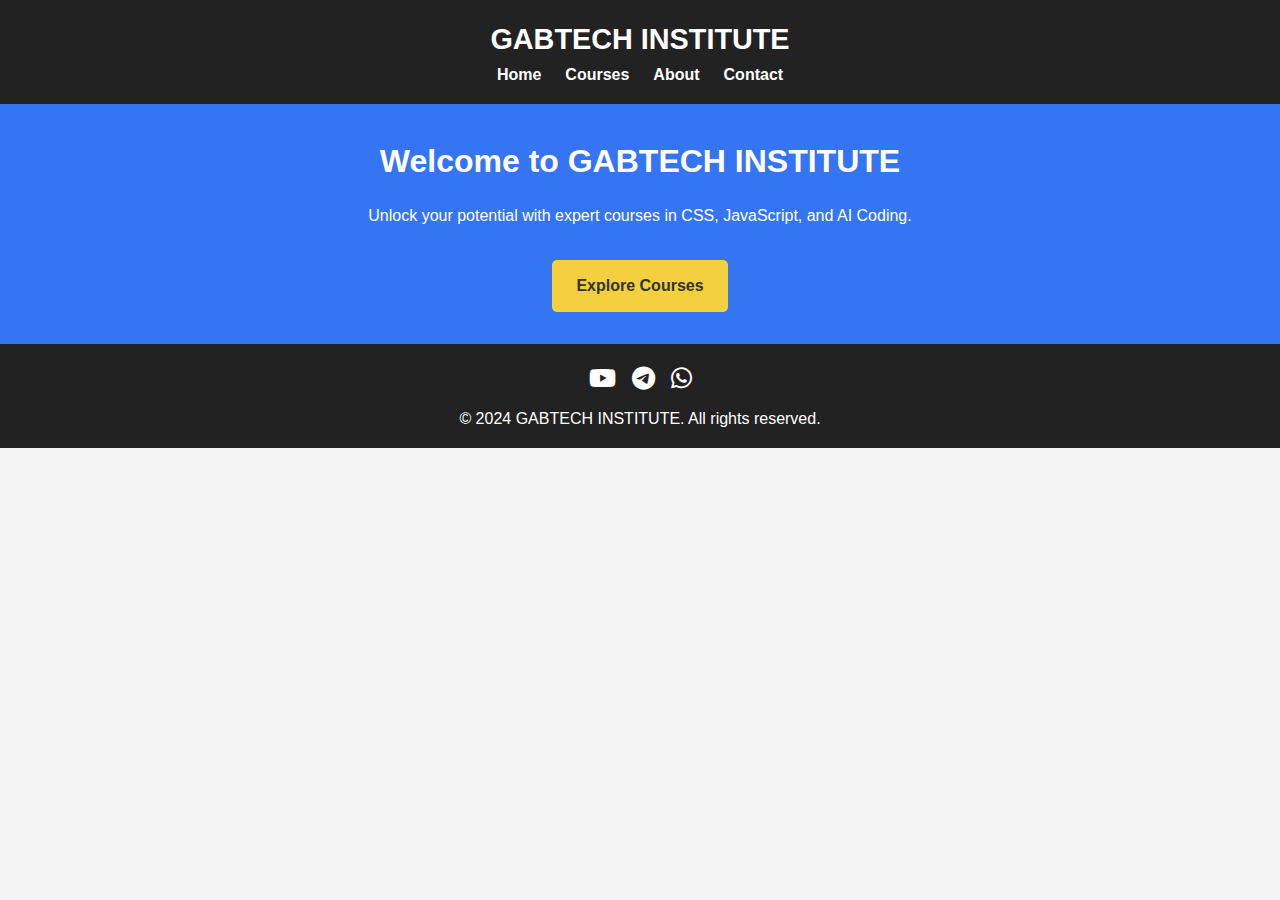
<file: index.html>
<!DOCTYPE html>
<html lang="en">
<head>
  <meta charset="UTF-8">
  <meta name="viewport" content="width=device-width, initial-scale=1.0">
  <title>GABTECH INSTITUTE</title>
  <link rel="stylesheet" href="styles.css">
  <!-- Font Awesome for social icons -->
  <link rel="stylesheet" href="https://cdnjs.cloudflare.com/ajax/libs/font-awesome/6.0.0/css/all.min.css">
</head>
<body>
  <!-- Header Section -->
  <header class="header">
    <div class="container">
      <h1 class="logo">GABTECH INSTITUTE</h1>
      <nav>
        <ul class="nav-links">
          <li><a href="index.html">Home</a></li>
          <li><a href="courses.html">Courses</a></li>
          <li><a href="about.html">About</a></li>
          <li><a href="contact.html">Contact</a></li>
        </ul>
      </nav>
    </div>
  </header>

  <!-- Brand Identity Section -->
  <section class="intro">
    <div class="container">
      <h2>Welcome to GABTECH INSTITUTE</h2>
      <p>Unlock your potential with expert courses in CSS, JavaScript, and AI Coding.</p>
      <a href="courses.html" class="btn">Explore Courses</a>
    </div>
  </section>

  <!-- Footer -->
  <footer>
    <div class="container">
      <div class="social-links">
        <a href="https://www.youtube.com/@Shadow_Chronicles_Official" target="_blank"><i class="fab fa-youtube"></i></a>
        <a href="https://t.me/web_dev_program2025" target="_blank"><i class="fab fa-telegram"></i></a>
        <a href="https://chat.whatsapp.com/JgtVMD49pRiHEqq6OdE1Dw" target="_blank"><i class="fab fa-whatsapp"></i></a>
      </div>
      <p>&copy; 2024 GABTECH INSTITUTE. All rights reserved.</p>
    </div>
  </footer>
</body>
</html>
</file>
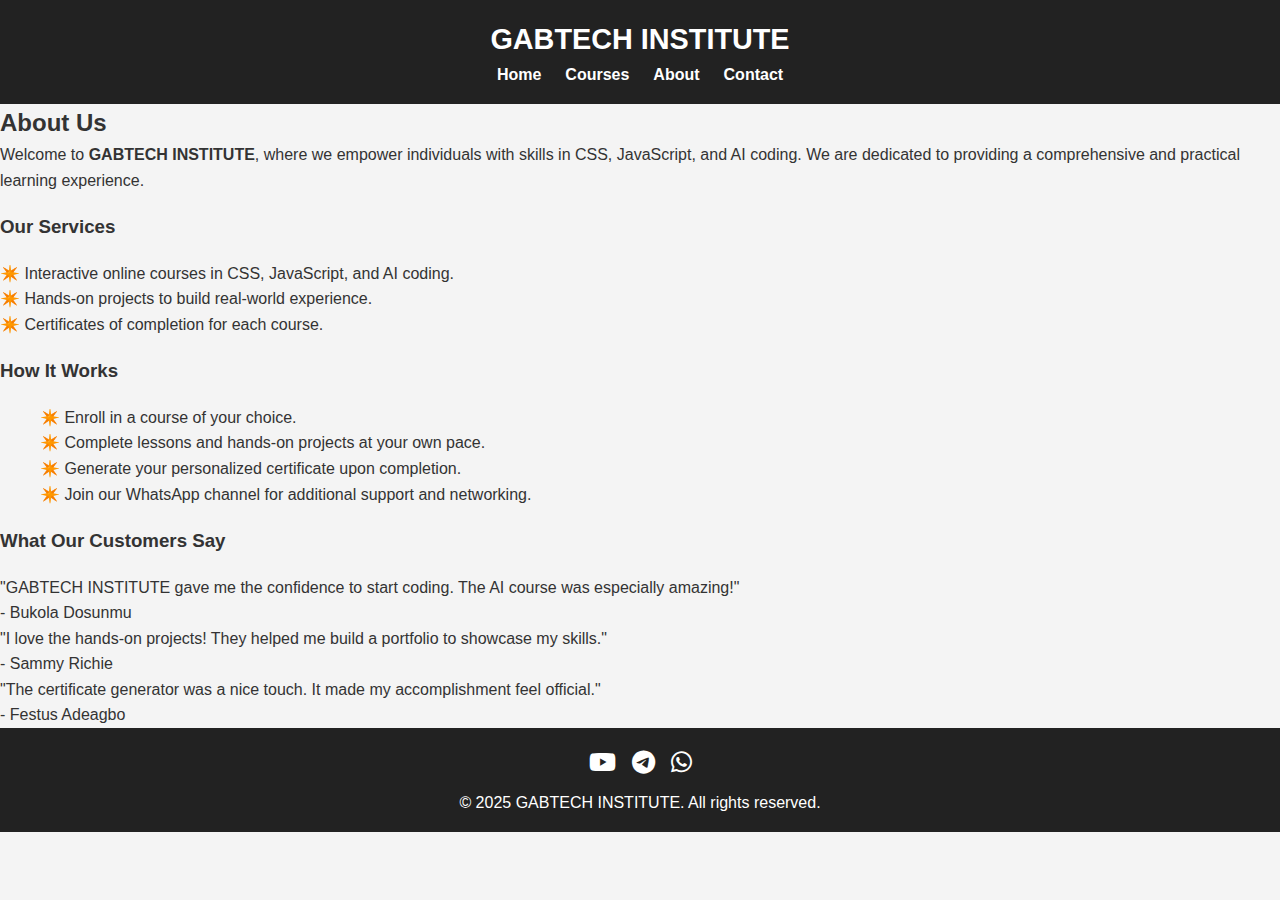
<file: about.html>
<!DOCTYPE html>
<html lang="en">
<head>
  <meta charset="UTF-8">
  <meta name="viewport" content="width=device-width, initial-scale=1.0">
  <title>About Us - GABTECH INSTITUTE</title>
  <link rel="stylesheet" href="styles.css">
  <link rel="stylesheet" href="https://cdnjs.cloudflare.com/ajax/libs/font-awesome/6.0.0/css/all.min.css">
  
  <link rel="stylesheet" href="https://cdn.jsdelivr.net/npm/aos@2.3.4/dist/aos.css">
<script src="https://cdn.jsdelivr.net/npm/aos@2.3.4/dist/aos.js"></script>
  
</head>
<body>
    
   
    
  <!-- Header Section -->
  <header class="header">
    <div class="container">
      <h1 class="logo">GABTECH INSTITUTE</h1>
      <nav>
        <ul class="nav-links">
          <li><a href="index.html">Home</a></li>
          <li><a href="courses.html">Courses</a></li>
          <li><a href="about.html">About</a></li>
          <li><a href="contact.html">Contact</a></li>
        </ul>
      </nav>
    </div>
  </header>

  <!-- About Section -->
   <section class="about">
    <div class="container">
      <h2>About Us</h2>
      <p>Welcome to <strong>GABTECH INSTITUTE</strong>, where we empower individuals with skills in CSS, JavaScript, and AI coding. We are dedicated to providing a comprehensive and practical learning experience.</p> 
      

      <h3>Our Services</h3>
      <ul>
        <li>✴️ Interactive online courses in CSS, JavaScript, and AI coding.</li>
        <li>✴️  Hands-on projects to build real-world experience.</li>
        <li>✴️  Certificates of completion for each course.</li>
      </ul>

      <h3>How It Works</h3>
      <ol>
        <li>✴️ Enroll in a course of your choice.</li>
        <li>✴️ Complete lessons and hands-on projects at your own pace.</li>
        <li>✴️ Generate your personalized certificate upon completion.</li>
        <li>✴️ Join our WhatsApp channel for additional support and networking.</li>
      </ol>
        
      <h3>What Our Customers Say</h3>
      <div class="testimonials">
        <div class="testimonial">
          <p>"GABTECH INSTITUTE gave me the confidence to start coding. The AI course was especially amazing!"</p>
          <span>- Bukola Dosunmu</span>
        </div>
        <div class="testimonial">
          <p>"I love the hands-on projects! They helped me build a portfolio to showcase my skills."</p>
          <span>- Sammy Richie</span>
        </div>
        <div class="testimonial">
          <p>"The certificate generator was a nice touch. It made my accomplishment feel official."</p>
          <span>- Festus Adeagbo</span>
        </div>
      </div>
    </div>
   
  </section>
  
  <script src="about.js"></script>

<script>
  AOS.init({
    duration: 1000, // Animation duration (1 second)
    once: true, // Animate only once
  });
</script>
  <!-- Footer -->
  <footer>
    <div class="container">
      <div class="social-links">
        <a href="https://www.youtube.com/@Shadow_Chronicles_Official"><i class="fab fa-youtube"></i></a>
        <a href="https://t.me/web_dev_program2025"><i class="fab fa-telegram"></i></a>
        <a href="https://chat.whatsapp.com/JgtVMD49pRiHEqq6OdE1Dw"><i class="fab fa-whatsapp"></i></a>
      </div>
      <p>&copy; 2025 GABTECH INSTITUTE. All rights reserved.</p>
    </div>
  </footer>
</body>
</html>
</file>
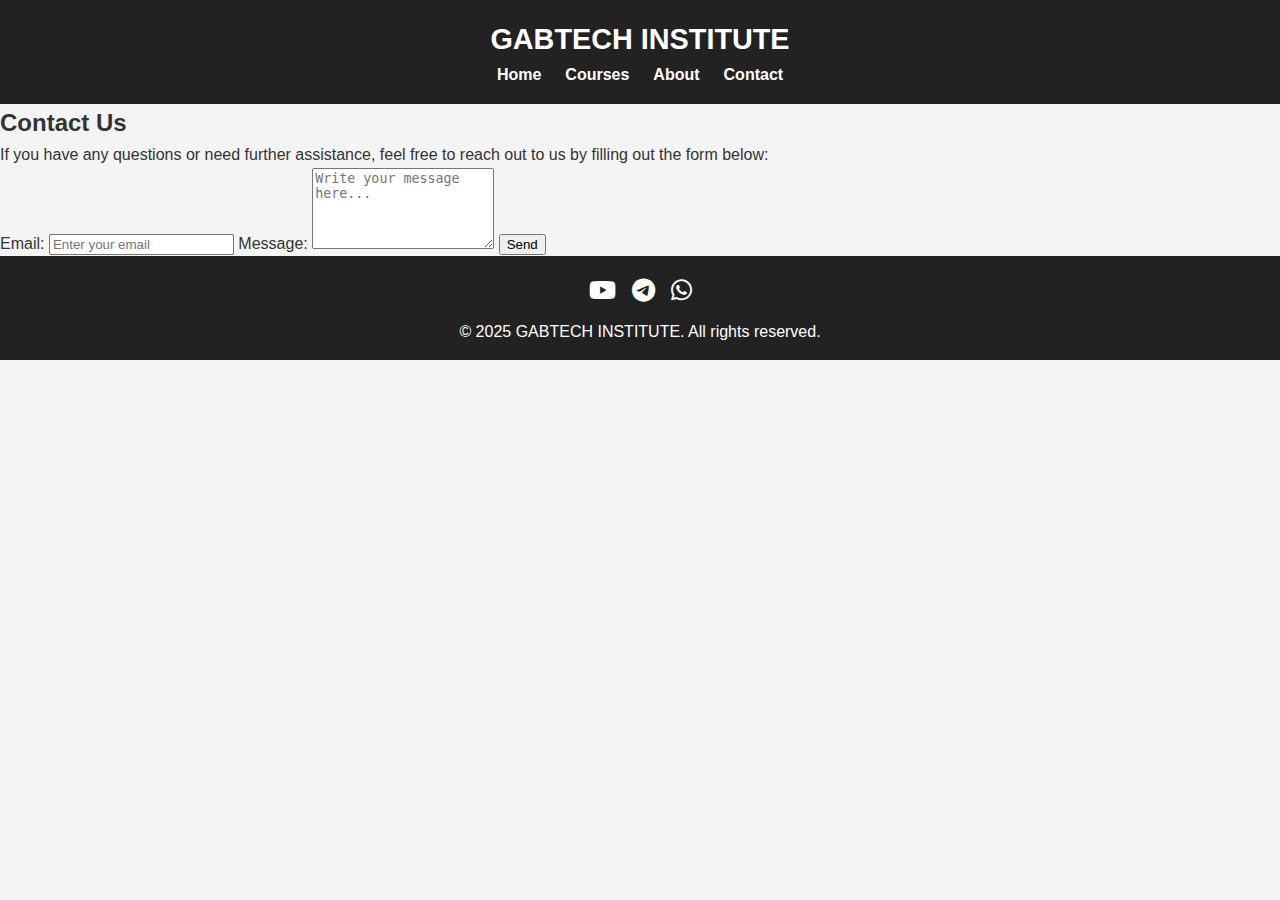
<file: contact.html>
<!DOCTYPE html>
<html lang="en">
<head>
  <meta charset="UTF-8">
  <meta name="viewport" content="width=device-width, initial-scale=1.0">
  <title>Contact Us - GABTECH INSTITUTE</title>
  <link rel="stylesheet" href="styles.css">
  <link rel="stylesheet" href="https://cdnjs.cloudflare.com/ajax/libs/font-awesome/6.0.0/css/all.min.css"> 
  
</head>
<body>
  <!-- Header -->
  <header class="header">
    <div class="container">
      <h1 class="logo">GABTECH INSTITUTE</h1>
      <nav>
        <ul class="nav-links">
          <li><a href="index.html">Home</a></li>
          <li><a href="courses.html">Courses</a></li>
          <li><a href="about.html">About</a></li>
          <li><a href="contact.html">Contact</a></li>
        </ul>
      </nav>
    </div>
  </header>

  <!-- Contact Section -->
  <section class="contact">
    <div class="container">
      <h2>Contact Us</h2>
      <p>If you have any questions or need further assistance, feel free to reach out to us by filling out the form below:</p>
      <form id="contactForm">
        <label for="email">Email:</label>
        <input type="email" id="email" name="email" placeholder="Enter your email" required>
        
        <label for="message">Message:</label>
        <textarea id="message" name="message" rows="5" placeholder="Write your message here..." required></textarea>
        
        <button type="submit" class="btn">Send</button>
      </form>
    </div>
  </section>


<script src="https://cdn.emailjs.com/dist/email.min.js"></script>
<script src="contact.js"></script>



  <!-- Footer -->
  <footer>
    <div class="container">
      <div class="social-links">
        <a href="https://www.youtube.com/@Shadow_Chronicles_Official"><i class="fab fa-youtube"></i></a>
        <a href="https://t.me/web_dev_program2025"><i class="fab fa-telegram"></i></a>
        <a href="https://chat.whatsapp.com/JgtVMD49pRiHEqq6OdE1Dw"><i class="fab fa-whatsapp"></i></a>
      </div>
      <p>&copy; 2025 GABTECH INSTITUTE. All rights reserved.</p>
    </div>
  </footer>
  
</body>
</html>
</file>
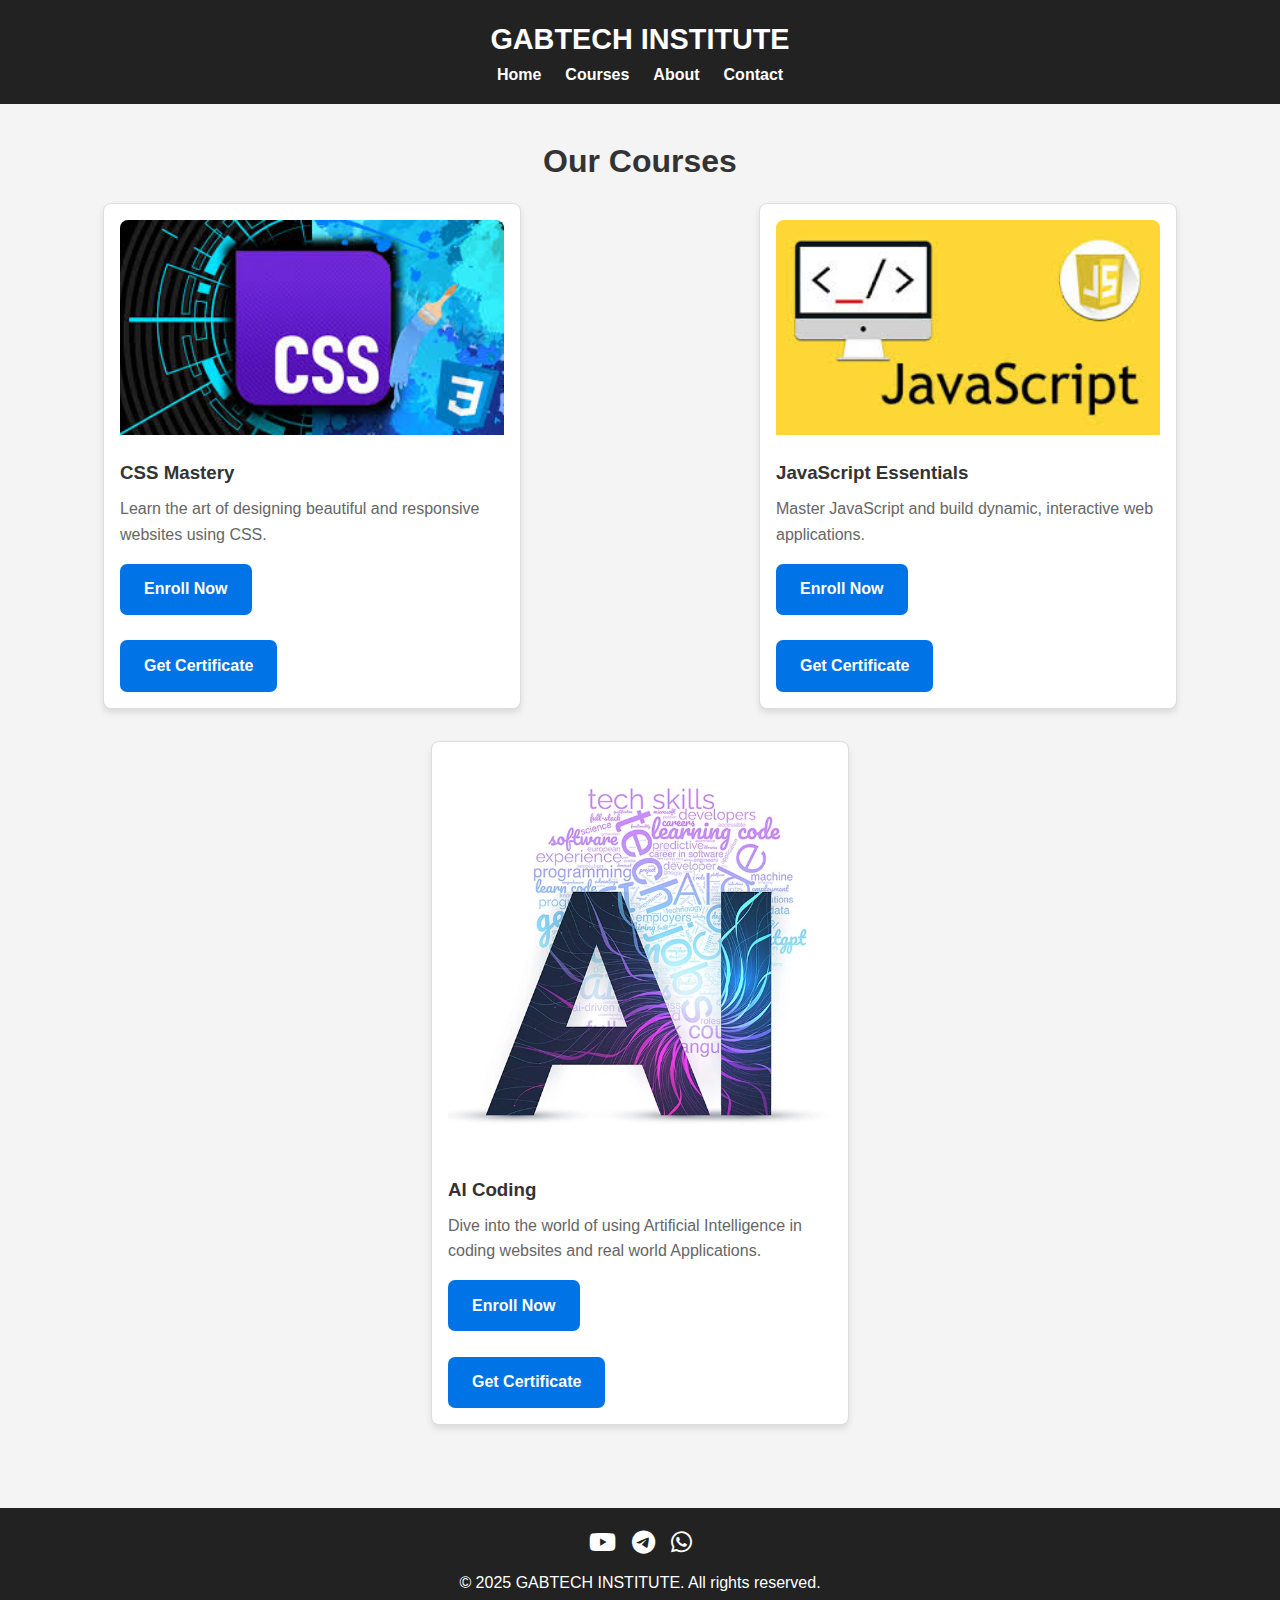
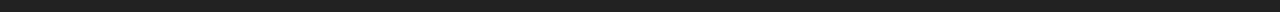
<file: courses.html>
<!DOCTYPE html>
<html lang="en">
<head>
  <meta charset="UTF-8">
  <meta name="viewport" content="width=device-width, initial-scale=1.0">
  <title>Courses - GABTECH INSTITUTE</title>
  <link rel="stylesheet" href="styles.css">
  <link rel="stylesheet" href="https://cdnjs.cloudflare.com/ajax/libs/font-awesome/6.0.0/css/all.min.css">
  
</head>
<body>
  <!-- Header Section -->
  <header class="header">
    <div class="container">
      <h1 class="logo">GABTECH INSTITUTE</h1>
      <nav>
        <ul class="nav-links">
          <li><a href="index.html">Home</a></li>
          <li><a href="courses.html">Courses</a></li>
          <li><a href="about.html">About</a></li>
          <li><a href="contact.html">Contact</a></li>
        </ul>
      </nav>
    </div>
  </header>

  <!-- Courses Section -->
  <section class="courses">
    <div class="container">
      <h2>Our Courses</h2>
      <div class="course-list">
        <!-- CSS Course -->
        <div class="course">
          <img src="css.jpg" alt="CSS Course">
          <h3>CSS Mastery</h3>
          <p>Learn the art of designing beautiful and responsive websites using CSS.</p>
          
          
          <a href="payment.html" class="btn">Enroll Now</a>
        <br> <br> 
        <a href="css-certificate.html" class="btn">Get Certificate</a>
        </div>

        <!-- JavaScript Course -->
        <div class="course">
          <img src="js.jpg" alt="JavaScript Course">
          <h3>JavaScript Essentials</h3>
          <p>Master JavaScript and build dynamic, interactive web applications.</p>
          
          <a href="payment.html" class="btn">Enroll Now</a>
        <br> <br> 
        <a href="js-certificate.html" class="btn">Get Certificate</a>
        
        </div>

        <!-- AI Coding Course -->
        <div class="course">
          <img src="ai.jpg" alt="AI Coding Course">
          <h3>AI Coding</h3>
          <p>Dive into the world of using Artificial Intelligence  in coding websites and real world Applications.</p>
          
          <a href="payment.html" class="btn">Enroll Now</a>
       <br> <br>
       <a href="ai-certificate.html" class="btn">Get Certificate</a>
        </div>
      </div>
    </div>
    <br> <br>
     
      
  </section>

  <!-- Footer -->
  <footer>
    <div class="container">
      <div class="social-links">
        <a href="https://www.youtube.com/@Shadow_Chronicles_Official"><i class="fab fa-youtube"></i></a>
        <a href="https://t.me/web_dev_program2025"><i class="fab fa-telegram"></i></a>
        <a href="https://chat.whatsapp.com/JgtVMD49pRiHEqq6OdE1Dw"><i class="fab fa-whatsapp"></i></a>
      </div>
     
            <p>&copy; 2025 GABTECH INSTITUTE. All rights reserved.</p>
    </div>
  </footer>
</body>
</html>
</file>
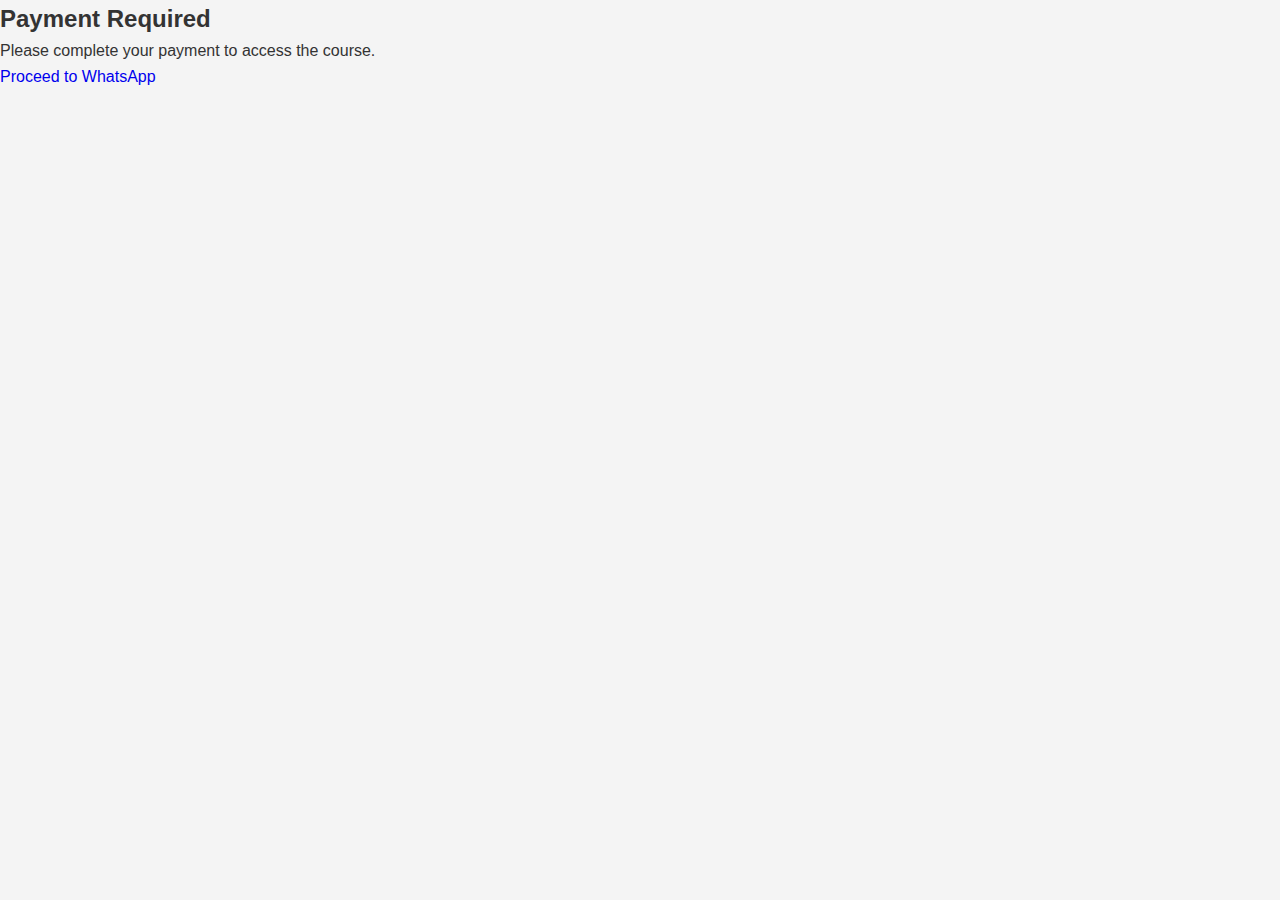
<file: payment.html>
<!DOCTYPE html>
<html lang="en">
<head>
  <meta charset="UTF-8">
  <meta name="viewport" content="width=device-width, initial-scale=1.0">
  <title>Payment</title>
  <link rel="stylesheet" href="styles.css">
</head>
<body>
  <section class="payment">
    <div class="container">
      <h2>Payment Required</h2>
      <p>Please complete your payment to access the course.</p>
      <a href="https://wa.me/+2349114330487" class="btn">Proceed to WhatsApp</a>
    </div>
  </section>
</body>
</html>
</file>
<file: styles.css>
/* Reset and general styles */
body, h1, h2, p, ul, li, a {
  margin: 0;
  padding: 0;
  list-style: none;
  text-decoration: none;
}

/* Body styling */
body {
  font-family: 'Arial', sans-serif;
  line-height: 1.6;
  color: #333;
  background-color: #f4f4f4;
}

/* Header styling */
.header {
  background: #222;
  color: #fff;
  padding: 1rem 0;
  text-align: center;
}

.header .logo {
  font-size: 1.8rem;
  font-weight: bold;
}

.header .nav-links {
  display: flex;
  justify-content: center;
  gap: 1.5rem;
}

.header .nav-links a {
  color: #fff;
  font-weight: bold;
  transition: color 0.3s ease;
}

.header .nav-links a:hover {
  color: #f4d03f;
}

/* Intro section styling */
.intro {
  text-align: center;
  padding: 2rem 0;
  background: #145df1da;
  color: #fff;
  
}

.intro h2 {
  font-size: 2rem;
}

.intro p {
  margin: 1rem 0;
}

.intro .btn {
  display: inline-block;
  margin-top: 1rem;
  padding: 0.8rem 1.5rem;
  background: #f4d03f;
  color: #333;
  font-weight: bold;
  border-radius: 5px;
  transition: background 0.3s ease;
}

.intro .btn:hover {
  background: #fff;
}

/* Footer styling */
footer {
  text-align: center;
  padding: 1rem 0;
  background: #222;
  color: #fff;
}

footer .social-links {
  display: flex;
  justify-content: center;
  gap: 1rem;
  margin-bottom: 0.5rem;
}

footer .social-links a {
  color: #fff;
  font-size: 1.5rem;
  transition: color 0.3s ease;
}

footer .social-links a:hover {
  color: #f4d03f;
}
 /* Courses section */
.courses {
  text-align: center;
  padding: 2rem 0;
  background: #f4f4f4;
}

.courses h2 {
  font-size: 2rem;
  margin-bottom: 1rem;
}

.course-list {
  display: flex;
  justify-content: space-around;
  flex-wrap: wrap;
  gap: 2rem;
}

.course {
  background: #fff;
  border: 1px solid #ddd;
  border-radius: 8px;
  padding: 1rem;
  width: 30%;
  box-shadow: 0 4px 6px rgba(0, 0, 0, 0.1);
  text-align: left;
}

.course img {
  width: 100%;
  border-radius: 8px 8px 0 0;
}

.course h3 {
  margin: 1rem 0 0.5rem;
}

.course p {
  margin-bottom: 1rem;
  color: #666;
}

.course .btn {
  display: inline-block;
  padding: 0.8rem 1.5rem;
  background: #0073e6;
  color: #fff;
  border-radius: 7px;
  font-weight: bold;
  position: center;
  transition: background 0.3s ease;
}

.course .btn:hover {
  background: #005bb5;
}

/* Certificate Section */
.certificate-section {
  text-align: center;
  padding: 2rem 0;
  background: #f4f4f4;
}

.certificate-section h2 {
  font-size: 2rem;
  margin-bottom: 1rem;
}

.certificate-section form {
  margin-bottom: 2rem;
}

.certificate-section input {
  padding: 0.5rem;
  font-size: 1rem;
  margin: 1rem 0;
  width: 80%;
  max-width: 400px;
}

.certificate-preview {
  margin-top: 2rem;
  display: none;
}

.certificate {
  width: 600px;
  height: 400px;
  background: #fff;
  border: 2px solid #000;
  padding: 1rem;
  margin: auto;
  font-family: 'Arial', sans-serif;
}

.certificate h3 {
  font-size: 1.5rem;
  margin-bottom: 0.5rem;
}

.certificate p {
  margin-top: 1rem;
  font-size: 1rem;
}

.certificate .name {
  font-size: 2rem;
  font-weight: bold;
  margin: 1rem 0;
}
/* Certificate Design */
.certificate {
  width: 800px;
  height: 600px;
  background: #f9f9f9;
  border: 5px solid #333;
  padding: 2rem;
  margin: auto;
  text-align: center;
  font-family: 'Georgia', serif;
  position: relative;
  box-shadow: 0 4px 6px rgba(0, 0, 0, 0.1);
}

/* Header */
.certificate-header {
  margin-bottom: 2rem;
}

.certificate-header .logo {
  max-width: 100px;
  margin-bottom: 1rem;
}

/* Main Content */
.certificate h3 {
  font-size: 2rem;
  margin-bottom: 1rem;
}

.certificate .name {
  font-size: 2.5rem;
  font-weight: bold;
  margin: 1.5rem 0;
  color: #0073e6;
}

.certificate p {
  margin: 0.5rem 0;
  font-size: 1.2rem;
}

.certificate strong {
  font-size: 1.3rem;
  color: #333;
}

/* Footer */
.certificate-footer {
  position: absolute;
  bottom: 2rem;
  left: 0;
  width: 100%;
  text-align: center;
}

.certificate-footer p {
  margin: 0.5rem 0;
  font-size: 1rem;
}
.certificate {
  background-image: url("cert-watermarks
      .png") ;
  background-size: contain;
}

/* About Section */
.about {
  padding: 2rem 0;
  background: #f9f9f9;
  text-align: center;
}

.about h2 {
  font-size: 2rem;
  margin-bottom: 1rem;
  color: #333;
}

.about p {
  margin: 1rem 0;
  font-size: 1.2rem;
  line-height: 1.6;
  color: #555;
}

.about h3 {
  margin-top: 2rem;
  font-size: 1.5rem;
  color: #0073e6;
}

.about ul,
.about ol {
  text-align: left;
  margin: 1rem auto;
  max-width: 600px;
  padding-left: 20px;
}

.about li {
  font-size: 1rem;
  margin: 0.5rem 0;
  color: #555;
}

.about .testimonials {
  margin-top: 2rem;
  display: grid;
  grid-template-columns: repeat(auto-fit, minmax(300px, 1fr));
  gap: 1rem;
}

.about .testimonial {
  background: #fff;
  border: 1px solid #ddd;
  padding: 1rem;
  border-radius: 8px;
  box-shadow: 0 4px 6px rgba(0, 0, 0, 0.1);
  font-size: 1rem;
}

.about .testimonial span {
  display: block;
  margin-top: 1rem;
  font-style: italic;
  color: #0073e6;
}

/* Add animations to headings */
.about h2, .about h3 {
  opacity: 0;
  transform: translateY(20px);
  animation: fadeInUp 1s ease-in-out forwards;
}

.about h3 {
  animation-delay: 0.3s;
}

/* Add animations to paragraphs */
.about p {
  opacity: 0;
  transform: translateY(20px);
  animation: fadeInUp 1s ease-in-out forwards;
  animation-delay: 0.6s;
}

/* Add animations to lists */
.about ul, .about ol {
  opacity: 0;
  transform: translateY(20px);
  animation: fadeInUp 1s ease-in-out forwards;
  animation-delay: 0.9s;
}

/* Add animations to testimonials */
.about .testimonial {
  opacity: 0;
  transform: scale(0.9);
  animation: zoomIn 1s ease-in-out forwards;
}

/* Keyframes for animations */
@keyframes fadeInUp {
  0% {
    opacity: 0;
    transform: translateY(20px);
  }
  100% {
    opacity: 1;
    transform: translateY(0);
  }
}

@keyframes zoomIn {
  0% {
    opacity: 0;
    transform: scale(0.9);
  }
  100% {
    opacity: 1;
    transform: scale(1);
  }
}
/* Hover effect for testimonials */
.about .testimonial {
  transition: transform 0.3s ease, box-shadow 0.3s ease;
}

.about .testimonial:hover {
  transform: scale(1.05);
  box-shadow: 0 8px 12px rgba(0, 0, 0, 0.2);
}

/* Contact Section */
.contact {
  padding: 2rem 0;
  background: #f9f9f9;
  text-align: center;
}

.contact h2 {
  font-size: 2rem;
  margin-bottom: 1rem;
  color: #333;
}

.contact p {
  font-size: 1.2rem;
  color: #555;
  margin-bottom: 2rem;
}

.contact form {
  max-width: 600px;
  margin: 0 auto;
  text-align: left;
}
.contact form label {
  font-size: 1rem;
  color: #333;
  margin-bottom: 0.5rem;
  display: block;
}

.contact form input,
.contact form textarea {
  width: 100%;
  padding: 0.8rem;
  margin-bottom: 1rem;
  border: 1px solid #ddd;
  border-radius: 5px;
  font-size: 1rem;
}

.contact form input:focus,
.contact form textarea:focus {
  outline: none;
  border-color: #0073e6;
}

.contact .btn {
  background: #0073e6;
  color: #fff;
  border: none;
  padding: 0.8rem 1.5rem;
  border-radius: 5px;
  font-size: 1rem;
  cursor: pointer;
}

.contact .btn:hover {
  background: #005bb5;
}

/* Add animations */
.contact form {
  opacity: 0;
  transform: translateY(20px);
  animation: fadeInUp 1s ease-in-out forwards;
}

.contact h2, .contact p {
  opacity: 0;
  transform: translateY(20px);
  animation: fadeInUp 1s ease-in-out forwards;
}

.contact h2 {
  animation-delay: 0.3s;
}

.contact p {
  animation-delay: 0.6s;
}

@keyframes fadeInUp {
  0% {
    opacity: 0;
    transform: translateY(20px);
  }
  100% {
    opacity: 1;
    transform: translateY(0);
  }
}

.btn{
    border: 5px;
    color: white;
    background: blue;
    border-radius: 5px;
    height: 40px;
    
}
</file>
